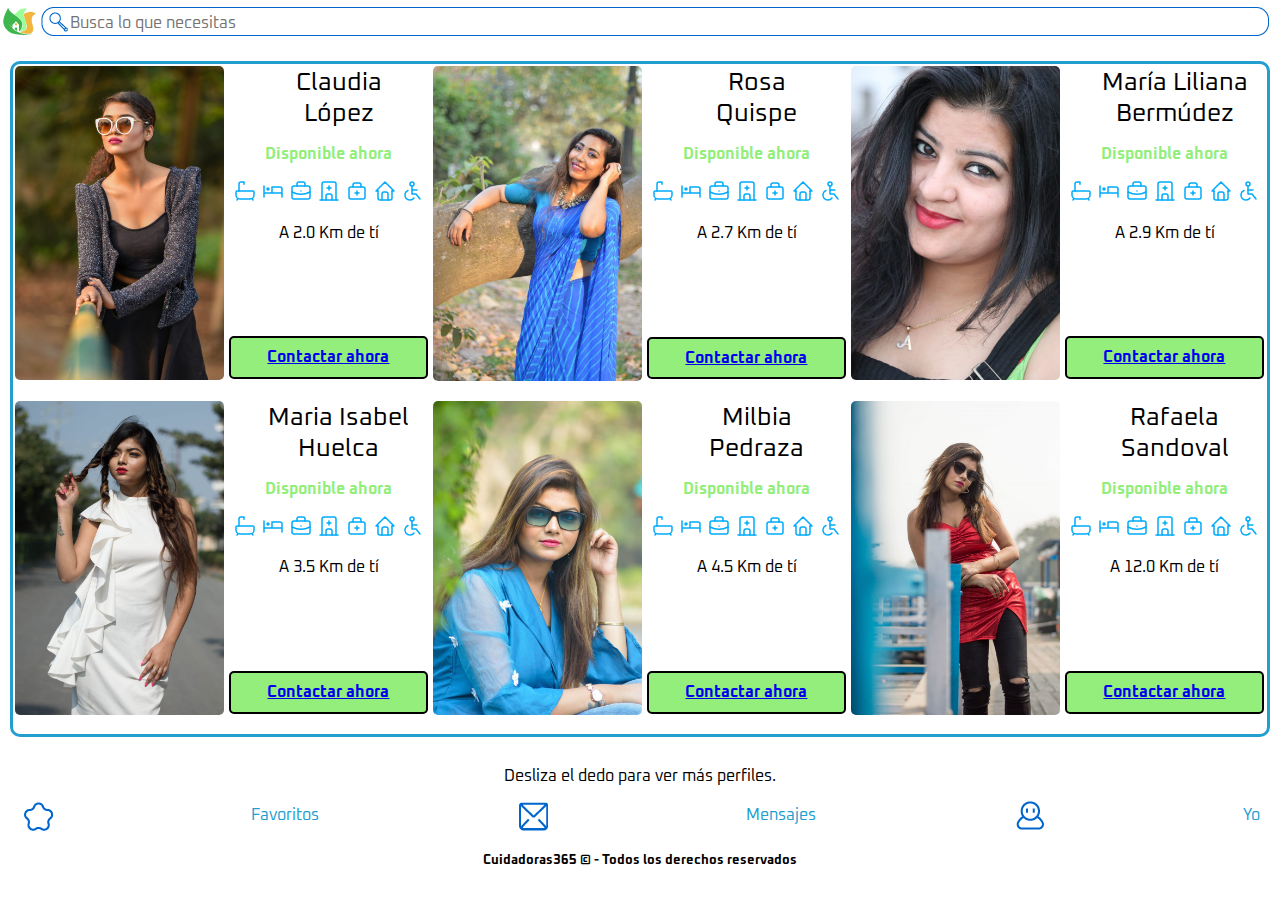
<file: index.html>
<!DOCTYPE html>
<html lang="es">
<head>
    <meta charset="UTF-8">
    <meta http-equiv="X-UA-Compatible" content="IE=edge">
    <meta name="viewport" content="width=device-width, initial-scale=1.0">
    <title>Cuidadoras 365 - Tu portal de cuidadoras, niñeras y empledas del hogar.</title>
    <link rel="icon" type="image/x-icon" href="img/favicon.gif">
    <link rel="preconnect" href="https://fonts.googleapis.com">
    <link rel="preconnect" href="https://fonts.gstatic.com" crossorigin>
    <link href="https://fonts.googleapis.com/css2?family=Comfortaa:wght@400;700&family=Oxanium&display=swap" rel="stylesheet">
    <link rel="preload" href="css/normalize.css" as="style">
    <link rel="stylesheet" href="css/normalize.css">
    <link rel="preload" href="css/styles.css" as="style">
    <link rel="stylesheet" href="css/styles.css">
</head>
<body class="contenedor-principal">
    <header class="contenedor-header">
        <section class="nav-principal">
            <div class="home">
                <a href="/home/login.html"><img src="/img/nav/barra-búsqueda_01.gif" alt="Cuidadoras365"></a>
                <img src="img/nav/barra-búsqueda_03.gif" alt="Buscar">
            </div>
            <div class="buscar">  
                <form action="submit">
                    <input 
                        class="campo__busqueda texto juntar buscar" 
                        type="search" 
                        placeholder="Busca lo que necesitas"
                        id="busqueda"
                        >
                    </form>
                </div>
            <div class="cierre">
                <img class="juntar" src="/img/nav/barra-búsqueda_05.gif" alt="">
            </div>
        </section>
    </header>
    <!--
        <nav class="contenedor-servicios texto">
        <div class="nav-bg">
            <div class="nav-bg-servicio">
                  <img class="nav-bg__img" src="img/nav/cuidadora.gif" alt="cuidadoras">

                <a class="boton" href="#">Cuidadoras</a>
            </div>
            <div class="nav-bg-servicio">
                    <img class="nav-bg__img" src="img/nav/hogar.gif" alt="Empleadas del hogar">
                <a class="boton" href="#">Empleadas <br>del hogar</a>
            </div>
            <div class="nav-bg-servicio">
                    <img class="nav-bg__img" src="img/nav/niñera.gif" alt="niñera">
                <a class="boton" href="#">Niñeras</a>
            </div>
        </div>
    </nav> 
    -->   
    <main class="contenedor-usuario">
        <section class="nav-usuario">
            <div class="nav-usuario-contenedor">
                <img class="avatar" src="./img/nav/Female-model-1.jpg" alt="modelo-1">
                <div class="texto">
                    <p class="nombre">Claudia</p>
                    <p class="nombre">López</p>
                    <p class="disponibilidad resaltado"> Disponible ahora </p>
                    <svg xmlns="http://www.w3.org/2000/svg" class="icon icon-tabler icon-tabler-bath" width="24" height="24" viewBox="0 0 24 24" stroke-width="1.5" stroke="#00abfb" fill="none" stroke-linecap="round" stroke-linejoin="round">
                        <path stroke="none" d="M0 0h24v24H0z" fill="none"/>
                        <path d="M4 12h16a1 1 0 0 1 1 1v3a4 4 0 0 1 -4 4h-10a4 4 0 0 1 -4 -4v-3a1 1 0 0 1 1 -1z" />
                        <path d="M6 12v-7a2 2 0 0 1 2 -2h3v2.25" />
                        <path d="M4 21l1 -1.5" />
                        <path d="M20 21l-1 -1.5" />
                    </svg>
                    <svg xmlns="http://www.w3.org/2000/svg" class="icon icon-tabler icon-tabler-bed" width="24" height="24" viewBox="0 0 24 24" stroke-width="1.5" stroke="#00abfb" fill="none" stroke-linecap="round" stroke-linejoin="round">
                        <path stroke="none" d="M0 0h24v24H0z" fill="none"/>
                        <path d="M3 7v11m0 -4h18m0 4v-8a2 2 0 0 0 -2 -2h-8v6" />
                        <circle cx="7" cy="10" r="1" />
                    </svg>
                    <svg xmlns="http://www.w3.org/2000/svg" class="icon icon-tabler icon-tabler-briefcase" width="24" height="24" viewBox="0 0 24 24" stroke-width="1.5" stroke="#00abfb" fill="none" stroke-linecap="round" stroke-linejoin="round">
                        <path stroke="none" d="M0 0h24v24H0z" fill="none"/>
                        <rect x="3" y="7" width="18" height="13" rx="2" />
                        <path d="M8 7v-2a2 2 0 0 1 2 -2h4a2 2 0 0 1 2 2v2" />
                        <line x1="12" y1="12" x2="12" y2="12.01" />
                        <path d="M3 13a20 20 0 0 0 18 0" />
                    </svg>
                    <svg xmlns="http://www.w3.org/2000/svg" class="icon icon-tabler icon-tabler-building-hospital" width="24" height="24" viewBox="0 0 24 24" stroke-width="1.5" stroke="#00abfb" fill="none" stroke-linecap="round" stroke-linejoin="round">
                        <path stroke="none" d="M0 0h24v24H0z" fill="none"/>
                        <line x1="3" y1="21" x2="21" y2="21" />
                        <path d="M5 21v-16a2 2 0 0 1 2 -2h10a2 2 0 0 1 2 2v16" />
                        <path d="M9 21v-4a2 2 0 0 1 2 -2h2a2 2 0 0 1 2 2v4" />
                        <line x1="10" y1="9" x2="14" y2="9" />
                        <line x1="12" y1="7" x2="12" y2="11" />
                    </svg>
                    <svg xmlns="http://www.w3.org/2000/svg" class="icon icon-tabler icon-tabler-first-aid-kit" width="24" height="24" viewBox="0 0 24 24" stroke-width="1.5" stroke="#00abfb" fill="none" stroke-linecap="round" stroke-linejoin="round">
                        <path stroke="none" d="M0 0h24v24H0z" fill="none"/>
                        <path d="M8 8v-2a2 2 0 0 1 2 -2h4a2 2 0 0 1 2 2v2" />
                        <rect x="4" y="8" width="16" height="12" rx="2" />
                        <path d="M10 14h4" />
                        <path d="M12 12v4" />
                    </svg>
                    <svg xmlns="http://www.w3.org/2000/svg" class="icon icon-tabler icon-tabler-home" width="24" height="24" viewBox="0 0 24 24" stroke-width="1.5" stroke="#00abfb" fill="none" stroke-linecap="round" stroke-linejoin="round">
                        <path stroke="none" d="M0 0h24v24H0z" fill="none"/>
                        <polyline points="5 12 3 12 12 3 21 12 19 12" />
                        <path d="M5 12v7a2 2 0 0 0 2 2h10a2 2 0 0 0 2 -2v-7" />
                        <path d="M9 21v-6a2 2 0 0 1 2 -2h2a2 2 0 0 1 2 2v6" />
                    </svg>
                    <svg xmlns="http://www.w3.org/2000/svg" class="icon icon-tabler icon-tabler-disabled" width="24" height="24" viewBox="0 0 24 24" stroke-width="1.5" stroke="#00abfb" fill="none" stroke-linecap="round" stroke-linejoin="round">
                        <path stroke="none" d="M0 0h24v24H0z" fill="none"/>
                        <circle cx="11" cy="5" r="2" />
                        <polyline points="11 7 11 15 15 15 19 20" />
                        <line x1="11" y1="11" x2="16" y2="11" />
                        <path d="M7 11.5a5 5 0 1 0 6 7.5" />
                    </svg>
                    <p>A 2.0 Km de tí</p>
                </div>
                <div class="boton boton__usuario texto">
                    <a href="./home/login.html">Contactar ahora</a>
                </div>
            </div>
            <div class="nav-usuario-contenedor">
                <img class="avatar" src="./img/nav/Female-model-2.jpg" alt="modelo-1">
                <div class="texto">
                    <p class="nombre">Rosa</p>
                    <p class="nombre">Quispe</p>
                    <p class="disponibilidad resaltado"> Disponible ahora </p>
                    <svg xmlns="http://www.w3.org/2000/svg" class="icon icon-tabler icon-tabler-bath" width="24" height="24" viewBox="0 0 24 24" stroke-width="1.5" stroke="#00abfb" fill="none" stroke-linecap="round" stroke-linejoin="round">
                        <path stroke="none" d="M0 0h24v24H0z" fill="none"/>
                        <path d="M4 12h16a1 1 0 0 1 1 1v3a4 4 0 0 1 -4 4h-10a4 4 0 0 1 -4 -4v-3a1 1 0 0 1 1 -1z" />
                        <path d="M6 12v-7a2 2 0 0 1 2 -2h3v2.25" />
                        <path d="M4 21l1 -1.5" />
                        <path d="M20 21l-1 -1.5" />
                    </svg>
                    <svg xmlns="http://www.w3.org/2000/svg" class="icon icon-tabler icon-tabler-bed" width="24" height="24" viewBox="0 0 24 24" stroke-width="1.5" stroke="#00abfb" fill="none" stroke-linecap="round" stroke-linejoin="round">
                        <path stroke="none" d="M0 0h24v24H0z" fill="none"/>
                        <path d="M3 7v11m0 -4h18m0 4v-8a2 2 0 0 0 -2 -2h-8v6" />
                        <circle cx="7" cy="10" r="1" />
                    </svg>
                    <svg xmlns="http://www.w3.org/2000/svg" class="icon icon-tabler icon-tabler-briefcase" width="24" height="24" viewBox="0 0 24 24" stroke-width="1.5" stroke="#00abfb" fill="none" stroke-linecap="round" stroke-linejoin="round">
                        <path stroke="none" d="M0 0h24v24H0z" fill="none"/>
                        <rect x="3" y="7" width="18" height="13" rx="2" />
                        <path d="M8 7v-2a2 2 0 0 1 2 -2h4a2 2 0 0 1 2 2v2" />
                        <line x1="12" y1="12" x2="12" y2="12.01" />
                        <path d="M3 13a20 20 0 0 0 18 0" />
                    </svg>
                    <svg xmlns="http://www.w3.org/2000/svg" class="icon icon-tabler icon-tabler-building-hospital" width="24" height="24" viewBox="0 0 24 24" stroke-width="1.5" stroke="#00abfb" fill="none" stroke-linecap="round" stroke-linejoin="round">
                        <path stroke="none" d="M0 0h24v24H0z" fill="none"/>
                        <line x1="3" y1="21" x2="21" y2="21" />
                        <path d="M5 21v-16a2 2 0 0 1 2 -2h10a2 2 0 0 1 2 2v16" />
                        <path d="M9 21v-4a2 2 0 0 1 2 -2h2a2 2 0 0 1 2 2v4" />
                        <line x1="10" y1="9" x2="14" y2="9" />
                        <line x1="12" y1="7" x2="12" y2="11" />
                    </svg>
                    <svg xmlns="http://www.w3.org/2000/svg" class="icon icon-tabler icon-tabler-first-aid-kit" width="24" height="24" viewBox="0 0 24 24" stroke-width="1.5" stroke="#00abfb" fill="none" stroke-linecap="round" stroke-linejoin="round">
                        <path stroke="none" d="M0 0h24v24H0z" fill="none"/>
                        <path d="M8 8v-2a2 2 0 0 1 2 -2h4a2 2 0 0 1 2 2v2" />
                        <rect x="4" y="8" width="16" height="12" rx="2" />
                        <path d="M10 14h4" />
                        <path d="M12 12v4" />
                    </svg>
                    <svg xmlns="http://www.w3.org/2000/svg" class="icon icon-tabler icon-tabler-home" width="24" height="24" viewBox="0 0 24 24" stroke-width="1.5" stroke="#00abfb" fill="none" stroke-linecap="round" stroke-linejoin="round">
                        <path stroke="none" d="M0 0h24v24H0z" fill="none"/>
                        <polyline points="5 12 3 12 12 3 21 12 19 12" />
                        <path d="M5 12v7a2 2 0 0 0 2 2h10a2 2 0 0 0 2 -2v-7" />
                        <path d="M9 21v-6a2 2 0 0 1 2 -2h2a2 2 0 0 1 2 2v6" />
                    </svg>
                    <svg xmlns="http://www.w3.org/2000/svg" class="icon icon-tabler icon-tabler-disabled" width="24" height="24" viewBox="0 0 24 24" stroke-width="1.5" stroke="#00abfb" fill="none" stroke-linecap="round" stroke-linejoin="round">
                        <path stroke="none" d="M0 0h24v24H0z" fill="none"/>
                        <circle cx="11" cy="5" r="2" />
                        <polyline points="11 7 11 15 15 15 19 20" />
                        <line x1="11" y1="11" x2="16" y2="11" />
                        <path d="M7 11.5a5 5 0 1 0 6 7.5" />
                    </svg>
                    <p>A 2.7 Km de tí</p>
                </div>
                <div class="boton boton__usuario texto">
                    <a href="./home/login.html">Contactar ahora</a>
                </div>
            </div>
            <div class="nav-usuario-contenedor">
                <img class="avatar" src="./img/nav/Female-model-3.jpg" alt="modelo-1">
                <div class="texto">
                    <p class="nombre">María Liliana</p>
                    <p class="nombre">Bermúdez</p>
                    <p class="disponibilidad resaltado"> Disponible ahora </p>
                    <svg xmlns="http://www.w3.org/2000/svg" class="icon icon-tabler icon-tabler-bath" width="24" height="24" viewBox="0 0 24 24" stroke-width="1.5" stroke="#00abfb" fill="none" stroke-linecap="round" stroke-linejoin="round">
                        <path stroke="none" d="M0 0h24v24H0z" fill="none"/>
                        <path d="M4 12h16a1 1 0 0 1 1 1v3a4 4 0 0 1 -4 4h-10a4 4 0 0 1 -4 -4v-3a1 1 0 0 1 1 -1z" />
                        <path d="M6 12v-7a2 2 0 0 1 2 -2h3v2.25" />
                        <path d="M4 21l1 -1.5" />
                        <path d="M20 21l-1 -1.5" />
                    </svg>
                    <svg xmlns="http://www.w3.org/2000/svg" class="icon icon-tabler icon-tabler-bed" width="24" height="24" viewBox="0 0 24 24" stroke-width="1.5" stroke="#00abfb" fill="none" stroke-linecap="round" stroke-linejoin="round">
                        <path stroke="none" d="M0 0h24v24H0z" fill="none"/>
                        <path d="M3 7v11m0 -4h18m0 4v-8a2 2 0 0 0 -2 -2h-8v6" />
                        <circle cx="7" cy="10" r="1" />
                    </svg>
                    <svg xmlns="http://www.w3.org/2000/svg" class="icon icon-tabler icon-tabler-briefcase" width="24" height="24" viewBox="0 0 24 24" stroke-width="1.5" stroke="#00abfb" fill="none" stroke-linecap="round" stroke-linejoin="round">
                        <path stroke="none" d="M0 0h24v24H0z" fill="none"/>
                        <rect x="3" y="7" width="18" height="13" rx="2" />
                        <path d="M8 7v-2a2 2 0 0 1 2 -2h4a2 2 0 0 1 2 2v2" />
                        <line x1="12" y1="12" x2="12" y2="12.01" />
                        <path d="M3 13a20 20 0 0 0 18 0" />
                    </svg>
                    <svg xmlns="http://www.w3.org/2000/svg" class="icon icon-tabler icon-tabler-building-hospital" width="24" height="24" viewBox="0 0 24 24" stroke-width="1.5" stroke="#00abfb" fill="none" stroke-linecap="round" stroke-linejoin="round">
                        <path stroke="none" d="M0 0h24v24H0z" fill="none"/>
                        <line x1="3" y1="21" x2="21" y2="21" />
                        <path d="M5 21v-16a2 2 0 0 1 2 -2h10a2 2 0 0 1 2 2v16" />
                        <path d="M9 21v-4a2 2 0 0 1 2 -2h2a2 2 0 0 1 2 2v4" />
                        <line x1="10" y1="9" x2="14" y2="9" />
                        <line x1="12" y1="7" x2="12" y2="11" />
                    </svg>
                    <svg xmlns="http://www.w3.org/2000/svg" class="icon icon-tabler icon-tabler-first-aid-kit" width="24" height="24" viewBox="0 0 24 24" stroke-width="1.5" stroke="#00abfb" fill="none" stroke-linecap="round" stroke-linejoin="round">
                        <path stroke="none" d="M0 0h24v24H0z" fill="none"/>
                        <path d="M8 8v-2a2 2 0 0 1 2 -2h4a2 2 0 0 1 2 2v2" />
                        <rect x="4" y="8" width="16" height="12" rx="2" />
                        <path d="M10 14h4" />
                        <path d="M12 12v4" />
                    </svg>
                    <svg xmlns="http://www.w3.org/2000/svg" class="icon icon-tabler icon-tabler-home" width="24" height="24" viewBox="0 0 24 24" stroke-width="1.5" stroke="#00abfb" fill="none" stroke-linecap="round" stroke-linejoin="round">
                        <path stroke="none" d="M0 0h24v24H0z" fill="none"/>
                        <polyline points="5 12 3 12 12 3 21 12 19 12" />
                        <path d="M5 12v7a2 2 0 0 0 2 2h10a2 2 0 0 0 2 -2v-7" />
                        <path d="M9 21v-6a2 2 0 0 1 2 -2h2a2 2 0 0 1 2 2v6" />
                    </svg>
                    <svg xmlns="http://www.w3.org/2000/svg" class="icon icon-tabler icon-tabler-disabled" width="24" height="24" viewBox="0 0 24 24" stroke-width="1.5" stroke="#00abfb" fill="none" stroke-linecap="round" stroke-linejoin="round">
                        <path stroke="none" d="M0 0h24v24H0z" fill="none"/>
                        <circle cx="11" cy="5" r="2" />
                        <polyline points="11 7 11 15 15 15 19 20" />
                        <line x1="11" y1="11" x2="16" y2="11" />
                        <path d="M7 11.5a5 5 0 1 0 6 7.5" />
                    </svg>
                    <p>A 2.9 Km de tí</p>
                </div>
                <div class="boton boton__usuario texto">
                    <a href="./home/login.html">Contactar ahora</a>
                </div>
            </div>
            <div class="nav-usuario-contenedor">
                <img class="avatar" src="./img/nav/Female-model-4.jpg" alt="modelo-1">
                <div class="texto">
                    <p class="nombre">Maria Isabel</p>
                    <p class="nombre">Huelca</p>
                    <p class="disponibilidad resaltado"> Disponible ahora </p>
                    <svg xmlns="http://www.w3.org/2000/svg" class="icon icon-tabler icon-tabler-bath" width="24" height="24" viewBox="0 0 24 24" stroke-width="1.5" stroke="#00abfb" fill="none" stroke-linecap="round" stroke-linejoin="round">
                        <path stroke="none" d="M0 0h24v24H0z" fill="none"/>
                        <path d="M4 12h16a1 1 0 0 1 1 1v3a4 4 0 0 1 -4 4h-10a4 4 0 0 1 -4 -4v-3a1 1 0 0 1 1 -1z" />
                        <path d="M6 12v-7a2 2 0 0 1 2 -2h3v2.25" />
                        <path d="M4 21l1 -1.5" />
                        <path d="M20 21l-1 -1.5" />
                    </svg>
                    <svg xmlns="http://www.w3.org/2000/svg" class="icon icon-tabler icon-tabler-bed" width="24" height="24" viewBox="0 0 24 24" stroke-width="1.5" stroke="#00abfb" fill="none" stroke-linecap="round" stroke-linejoin="round">
                        <path stroke="none" d="M0 0h24v24H0z" fill="none"/>
                        <path d="M3 7v11m0 -4h18m0 4v-8a2 2 0 0 0 -2 -2h-8v6" />
                        <circle cx="7" cy="10" r="1" />
                    </svg>
                    <svg xmlns="http://www.w3.org/2000/svg" class="icon icon-tabler icon-tabler-briefcase" width="24" height="24" viewBox="0 0 24 24" stroke-width="1.5" stroke="#00abfb" fill="none" stroke-linecap="round" stroke-linejoin="round">
                        <path stroke="none" d="M0 0h24v24H0z" fill="none"/>
                        <rect x="3" y="7" width="18" height="13" rx="2" />
                        <path d="M8 7v-2a2 2 0 0 1 2 -2h4a2 2 0 0 1 2 2v2" />
                        <line x1="12" y1="12" x2="12" y2="12.01" />
                        <path d="M3 13a20 20 0 0 0 18 0" />
                    </svg>
                    <svg xmlns="http://www.w3.org/2000/svg" class="icon icon-tabler icon-tabler-building-hospital" width="24" height="24" viewBox="0 0 24 24" stroke-width="1.5" stroke="#00abfb" fill="none" stroke-linecap="round" stroke-linejoin="round">
                        <path stroke="none" d="M0 0h24v24H0z" fill="none"/>
                        <line x1="3" y1="21" x2="21" y2="21" />
                        <path d="M5 21v-16a2 2 0 0 1 2 -2h10a2 2 0 0 1 2 2v16" />
                        <path d="M9 21v-4a2 2 0 0 1 2 -2h2a2 2 0 0 1 2 2v4" />
                        <line x1="10" y1="9" x2="14" y2="9" />
                        <line x1="12" y1="7" x2="12" y2="11" />
                    </svg>
                    <svg xmlns="http://www.w3.org/2000/svg" class="icon icon-tabler icon-tabler-first-aid-kit" width="24" height="24" viewBox="0 0 24 24" stroke-width="1.5" stroke="#00abfb" fill="none" stroke-linecap="round" stroke-linejoin="round">
                        <path stroke="none" d="M0 0h24v24H0z" fill="none"/>
                        <path d="M8 8v-2a2 2 0 0 1 2 -2h4a2 2 0 0 1 2 2v2" />
                        <rect x="4" y="8" width="16" height="12" rx="2" />
                        <path d="M10 14h4" />
                        <path d="M12 12v4" />
                    </svg>
                    <svg xmlns="http://www.w3.org/2000/svg" class="icon icon-tabler icon-tabler-home" width="24" height="24" viewBox="0 0 24 24" stroke-width="1.5" stroke="#00abfb" fill="none" stroke-linecap="round" stroke-linejoin="round">
                        <path stroke="none" d="M0 0h24v24H0z" fill="none"/>
                        <polyline points="5 12 3 12 12 3 21 12 19 12" />
                        <path d="M5 12v7a2 2 0 0 0 2 2h10a2 2 0 0 0 2 -2v-7" />
                        <path d="M9 21v-6a2 2 0 0 1 2 -2h2a2 2 0 0 1 2 2v6" />
                    </svg>
                    <svg xmlns="http://www.w3.org/2000/svg" class="icon icon-tabler icon-tabler-disabled" width="24" height="24" viewBox="0 0 24 24" stroke-width="1.5" stroke="#00abfb" fill="none" stroke-linecap="round" stroke-linejoin="round">
                        <path stroke="none" d="M0 0h24v24H0z" fill="none"/>
                        <circle cx="11" cy="5" r="2" />
                        <polyline points="11 7 11 15 15 15 19 20" />
                        <line x1="11" y1="11" x2="16" y2="11" />
                        <path d="M7 11.5a5 5 0 1 0 6 7.5" />
                    </svg>
                    <p>A 3.5 Km de tí</p>
                </div>
                <div class="boton boton__usuario texto">
                    <a href="./home/login.html">Contactar ahora</a>
                </div>
            </div>
            <div class="nav-usuario-contenedor">
                <img class="avatar" src="./img/nav/Female-model-5.jpg" alt="modelo-1">
                <div class="texto">
                    <p class="nombre">Milbia</p>
                    <p class="nombre">Pedraza</p>
                    <p class="disponibilidad resaltado"> Disponible ahora </p>
                    <svg xmlns="http://www.w3.org/2000/svg" class="icon icon-tabler icon-tabler-bath" width="24" height="24" viewBox="0 0 24 24" stroke-width="1.5" stroke="#00abfb" fill="none" stroke-linecap="round" stroke-linejoin="round">
                        <path stroke="none" d="M0 0h24v24H0z" fill="none"/>
                        <path d="M4 12h16a1 1 0 0 1 1 1v3a4 4 0 0 1 -4 4h-10a4 4 0 0 1 -4 -4v-3a1 1 0 0 1 1 -1z" />
                        <path d="M6 12v-7a2 2 0 0 1 2 -2h3v2.25" />
                        <path d="M4 21l1 -1.5" />
                        <path d="M20 21l-1 -1.5" />
                    </svg>
                    <svg xmlns="http://www.w3.org/2000/svg" class="icon icon-tabler icon-tabler-bed" width="24" height="24" viewBox="0 0 24 24" stroke-width="1.5" stroke="#00abfb" fill="none" stroke-linecap="round" stroke-linejoin="round">
                        <path stroke="none" d="M0 0h24v24H0z" fill="none"/>
                        <path d="M3 7v11m0 -4h18m0 4v-8a2 2 0 0 0 -2 -2h-8v6" />
                        <circle cx="7" cy="10" r="1" />
                    </svg>
                    <svg xmlns="http://www.w3.org/2000/svg" class="icon icon-tabler icon-tabler-briefcase" width="24" height="24" viewBox="0 0 24 24" stroke-width="1.5" stroke="#00abfb" fill="none" stroke-linecap="round" stroke-linejoin="round">
                        <path stroke="none" d="M0 0h24v24H0z" fill="none"/>
                        <rect x="3" y="7" width="18" height="13" rx="2" />
                        <path d="M8 7v-2a2 2 0 0 1 2 -2h4a2 2 0 0 1 2 2v2" />
                        <line x1="12" y1="12" x2="12" y2="12.01" />
                        <path d="M3 13a20 20 0 0 0 18 0" />
                    </svg>
                    <svg xmlns="http://www.w3.org/2000/svg" class="icon icon-tabler icon-tabler-building-hospital" width="24" height="24" viewBox="0 0 24 24" stroke-width="1.5" stroke="#00abfb" fill="none" stroke-linecap="round" stroke-linejoin="round">
                        <path stroke="none" d="M0 0h24v24H0z" fill="none"/>
                        <line x1="3" y1="21" x2="21" y2="21" />
                        <path d="M5 21v-16a2 2 0 0 1 2 -2h10a2 2 0 0 1 2 2v16" />
                        <path d="M9 21v-4a2 2 0 0 1 2 -2h2a2 2 0 0 1 2 2v4" />
                        <line x1="10" y1="9" x2="14" y2="9" />
                        <line x1="12" y1="7" x2="12" y2="11" />
                    </svg>
                    <svg xmlns="http://www.w3.org/2000/svg" class="icon icon-tabler icon-tabler-first-aid-kit" width="24" height="24" viewBox="0 0 24 24" stroke-width="1.5" stroke="#00abfb" fill="none" stroke-linecap="round" stroke-linejoin="round">
                        <path stroke="none" d="M0 0h24v24H0z" fill="none"/>
                        <path d="M8 8v-2a2 2 0 0 1 2 -2h4a2 2 0 0 1 2 2v2" />
                        <rect x="4" y="8" width="16" height="12" rx="2" />
                        <path d="M10 14h4" />
                        <path d="M12 12v4" />
                    </svg>
                    <svg xmlns="http://www.w3.org/2000/svg" class="icon icon-tabler icon-tabler-home" width="24" height="24" viewBox="0 0 24 24" stroke-width="1.5" stroke="#00abfb" fill="none" stroke-linecap="round" stroke-linejoin="round">
                        <path stroke="none" d="M0 0h24v24H0z" fill="none"/>
                        <polyline points="5 12 3 12 12 3 21 12 19 12" />
                        <path d="M5 12v7a2 2 0 0 0 2 2h10a2 2 0 0 0 2 -2v-7" />
                        <path d="M9 21v-6a2 2 0 0 1 2 -2h2a2 2 0 0 1 2 2v6" />
                    </svg>
                    <svg xmlns="http://www.w3.org/2000/svg" class="icon icon-tabler icon-tabler-disabled" width="24" height="24" viewBox="0 0 24 24" stroke-width="1.5" stroke="#00abfb" fill="none" stroke-linecap="round" stroke-linejoin="round">
                        <path stroke="none" d="M0 0h24v24H0z" fill="none"/>
                        <circle cx="11" cy="5" r="2" />
                        <polyline points="11 7 11 15 15 15 19 20" />
                        <line x1="11" y1="11" x2="16" y2="11" />
                        <path d="M7 11.5a5 5 0 1 0 6 7.5" />
                    </svg>
                    <p>A 4.5 Km de tí</p>
                </div>
                <div class="boton boton__usuario texto">
                    <a href="./home/login.html">Contactar ahora</a>
                </div>
            </div>
            <div class="nav-usuario-contenedor">
                <img class="avatar" src="./img/nav/Female-model-6.jpg" alt="modelo-1">
                <div class="texto">
                    <p class="nombre">Rafaela</p>
                    <p class="nombre">Sandoval</p>
                    <p class="disponibilidad resaltado"> Disponible ahora </p>
                    <svg xmlns="http://www.w3.org/2000/svg" class="icon icon-tabler icon-tabler-bath" width="24" height="24" viewBox="0 0 24 24" stroke-width="1.5" stroke="#00abfb" fill="none" stroke-linecap="round" stroke-linejoin="round">
                        <path stroke="none" d="M0 0h24v24H0z" fill="none"/>
                        <path d="M4 12h16a1 1 0 0 1 1 1v3a4 4 0 0 1 -4 4h-10a4 4 0 0 1 -4 -4v-3a1 1 0 0 1 1 -1z" />
                        <path d="M6 12v-7a2 2 0 0 1 2 -2h3v2.25" />
                        <path d="M4 21l1 -1.5" />
                        <path d="M20 21l-1 -1.5" />
                    </svg>
                    <svg xmlns="http://www.w3.org/2000/svg" class="icon icon-tabler icon-tabler-bed" width="24" height="24" viewBox="0 0 24 24" stroke-width="1.5" stroke="#00abfb" fill="none" stroke-linecap="round" stroke-linejoin="round">
                        <path stroke="none" d="M0 0h24v24H0z" fill="none"/>
                        <path d="M3 7v11m0 -4h18m0 4v-8a2 2 0 0 0 -2 -2h-8v6" />
                        <circle cx="7" cy="10" r="1" />
                    </svg>
                    <svg xmlns="http://www.w3.org/2000/svg" class="icon icon-tabler icon-tabler-briefcase" width="24" height="24" viewBox="0 0 24 24" stroke-width="1.5" stroke="#00abfb" fill="none" stroke-linecap="round" stroke-linejoin="round">
                        <path stroke="none" d="M0 0h24v24H0z" fill="none"/>
                        <rect x="3" y="7" width="18" height="13" rx="2" />
                        <path d="M8 7v-2a2 2 0 0 1 2 -2h4a2 2 0 0 1 2 2v2" />
                        <line x1="12" y1="12" x2="12" y2="12.01" />
                        <path d="M3 13a20 20 0 0 0 18 0" />
                    </svg>
                    <svg xmlns="http://www.w3.org/2000/svg" class="icon icon-tabler icon-tabler-building-hospital" width="24" height="24" viewBox="0 0 24 24" stroke-width="1.5" stroke="#00abfb" fill="none" stroke-linecap="round" stroke-linejoin="round">
                        <path stroke="none" d="M0 0h24v24H0z" fill="none"/>
                        <line x1="3" y1="21" x2="21" y2="21" />
                        <path d="M5 21v-16a2 2 0 0 1 2 -2h10a2 2 0 0 1 2 2v16" />
                        <path d="M9 21v-4a2 2 0 0 1 2 -2h2a2 2 0 0 1 2 2v4" />
                        <line x1="10" y1="9" x2="14" y2="9" />
                        <line x1="12" y1="7" x2="12" y2="11" />
                    </svg>
                    <svg xmlns="http://www.w3.org/2000/svg" class="icon icon-tabler icon-tabler-first-aid-kit" width="24" height="24" viewBox="0 0 24 24" stroke-width="1.5" stroke="#00abfb" fill="none" stroke-linecap="round" stroke-linejoin="round">
                        <path stroke="none" d="M0 0h24v24H0z" fill="none"/>
                        <path d="M8 8v-2a2 2 0 0 1 2 -2h4a2 2 0 0 1 2 2v2" />
                        <rect x="4" y="8" width="16" height="12" rx="2" />
                        <path d="M10 14h4" />
                        <path d="M12 12v4" />
                    </svg>
                    <svg xmlns="http://www.w3.org/2000/svg" class="icon icon-tabler icon-tabler-home" width="24" height="24" viewBox="0 0 24 24" stroke-width="1.5" stroke="#00abfb" fill="none" stroke-linecap="round" stroke-linejoin="round">
                        <path stroke="none" d="M0 0h24v24H0z" fill="none"/>
                        <polyline points="5 12 3 12 12 3 21 12 19 12" />
                        <path d="M5 12v7a2 2 0 0 0 2 2h10a2 2 0 0 0 2 -2v-7" />
                        <path d="M9 21v-6a2 2 0 0 1 2 -2h2a2 2 0 0 1 2 2v6" />
                    </svg>
                    <svg xmlns="http://www.w3.org/2000/svg" class="icon icon-tabler icon-tabler-disabled" width="24" height="24" viewBox="0 0 24 24" stroke-width="1.5" stroke="#00abfb" fill="none" stroke-linecap="round" stroke-linejoin="round">
                        <path stroke="none" d="M0 0h24v24H0z" fill="none"/>
                        <circle cx="11" cy="5" r="2" />
                        <polyline points="11 7 11 15 15 15 19 20" />
                        <line x1="11" y1="11" x2="16" y2="11" />
                        <path d="M7 11.5a5 5 0 1 0 6 7.5" />
                    </svg>
                    <p>A 12.0 Km de tí</p>
                </div>
                <div class="boton boton__usuario texto">
                    <a href="./home/login.html">Contactar ahora</a>
                </div>
            </div>
                <!--
                    <svg xmlns="http://www.w3.org/2000/svg" class="icon icon-tabler icon-tabler-user" width="100" height="100" viewBox="0 0 24 24" stroke-width="1.5" stroke="#00abfb" fill="none" stroke-linecap="round" stroke-linejoin="round">
                        <path stroke="none" d="M0 0h24v24H0z" fill="none"/>
                        <circle cx="12" cy="7" r="4" />
                        <path d="M6 21v-2a4 4 0 0 1 4 -4h4a4 4 0 0 1 4 4v2" />
                    </svg>
                    <div class="nav-usuario__2 border-radius">
                        <svg xmlns="http://www.w3.org/2000/svg" class="icon icon-tabler icon-tabler-user" width="100" height="100" viewBox="0 0 24 24" stroke-width="1.5" stroke="#00abfb" fill="none" stroke-linecap="round" stroke-linejoin="round">
                            <path stroke="none" d="M0 0h24v24H0z" fill="none"/>
                            <circle cx="12" cy="7" r="4" />
                            <path d="M6 21v-2a4 4 0 0 1 4 -4h4a4 4 0 0 1 4 4v2" />
                        </svg>
                    </div>
                    <div class="nav-usuario__3 border-radius">
                        <svg xmlns="http://www.w3.org/2000/svg" class="icon icon-tabler icon-tabler-user" width="100" height="100" viewBox="0 0 24 24" stroke-width="1.5" stroke="#00abfb" fill="none" stroke-linecap="round" stroke-linejoin="round">
                            <path stroke="none" d="M0 0h24v24H0z" fill="none"/>
                            <circle cx="12" cy="7" r="4" />
                    <path d="M6 21v-2a4 4 0 0 1 4 -4h4a4 4 0 0 1 4 4v2" />
                </svg>
            </div>
            <div class="nav-usuario__4 border-radius">
                <svg xmlns="http://www.w3.org/2000/svg" class="icon icon-tabler icon-tabler-user" width="100" height="100" viewBox="0 0 24 24" stroke-width="1.5" stroke="#00abfb" fill="none" stroke-linecap="round" stroke-linejoin="round">
                    <path stroke="none" d="M0 0h24v24H0z" fill="none"/>
                    <circle cx="12" cy="7" r="4" />
                    <path d="M6 21v-2a4 4 0 0 1 4 -4h4a4 4 0 0 1 4 4v2" />
                </svg>
            </div>
            <div class="nav-usuario__5 border-radius">
                <svg xmlns="http://www.w3.org/2000/svg" class="icon icon-tabler icon-tabler-user" width="100" height="100" viewBox="0 0 24 24" stroke-width="1.5" stroke="#00abfb" fill="none" stroke-linecap="round" stroke-linejoin="round">
                    <path stroke="none" d="M0 0h24v24H0z" fill="none"/>
                    <circle cx="12" cy="7" r="4" />
                    <path d="M6 21v-2a4 4 0 0 1 4 -4h4a4 4 0 0 1 4 4v2" />
                </svg>
            </div>
            <div class="nav-usuario__6 border-radius">
                <svg xmlns="http://www.w3.org/2000/svg" class="icon icon-tabler icon-tabler-user" width="100" height="100" viewBox="0 0 24 24" stroke-width="1.5" stroke="#00abfb" fill="none" stroke-linecap="round" stroke-linejoin="round">
                    <path stroke="none" d="M0 0h24v24H0z" fill="none"/>
                    <circle cx="12" cy="7" r="4" />
                    <path d="M6 21v-2a4 4 0 0 1 4 -4h4a4 4 0 0 1 4 4v2" />
                </svg>
            </div>
            <div class="nav-usuario__7 border-radius">
                <svg xmlns="http://www.w3.org/2000/svg" class="icon icon-tabler icon-tabler-user" width="100" height="100" viewBox="0 0 24 24" stroke-width="1.5" stroke="#00abfb" fill="none" stroke-linecap="round" stroke-linejoin="round">
                    <path stroke="none" d="M0 0h24v24H0z" fill="none"/>
                    <circle cx="12" cy="7" r="4" />
                    <path d="M6 21v-2a4 4 0 0 1 4 -4h4a4 4 0 0 1 4 4v2" />
                </svg>
            </div>
            <div class="nav-usuario__8 border-radius">
                <svg xmlns="http://www.w3.org/2000/svg" class="icon icon-tabler icon-tabler-user" width="100" height="100" viewBox="0 0 24 24" stroke-width="1.5" stroke="#00abfb" fill="none" stroke-linecap="round" stroke-linejoin="round">
                    <path stroke="none" d="M0 0h24v24H0z" fill="none"/>
                    <circle cx="12" cy="7" r="4" />
                    <path d="M6 21v-2a4 4 0 0 1 4 -4h4a4 4 0 0 1 4 4v2" />
                </svg>
            </div>
            <div class="nav-usuario__9 border-radius">
                <svg xmlns="http://www.w3.org/2000/svg" class="icon icon-tabler icon-tabler-user" width="100" height="100" viewBox="0 0 24 24" stroke-width="1.5" stroke="#00abfb" fill="none" stroke-linecap="round" stroke-linejoin="round">
                    <path stroke="none" d="M0 0h24v24H0z" fill="none"/>
                    <circle cx="12" cy="7" r="4" />
                    <path d="M6 21v-2a4 4 0 0 1 4 -4h4a4 4 0 0 1 4 4v2" />
                </svg>
                
            </div>
        -->
        </section>
    </main>
    <footer class="contenedor-footer">
        <p class="descripcion texto">
            Desliza el dedo para ver más perfiles.
        </p>
        <div class="nav-profile">
            <img src="/img/nav/favoritos_off.gif" alt="favoritos"><a href="#" class="texto nav-profile__enlace">Favoritos</a>
            <img src="/img/nav/correo_off.gif" alt="correo"><a href="#" class="texto nav-profile__enlace">Mensajes</a>
            <img src="/img/nav/perfil_off.gif" alt="perfil"><a href="#" class="texto nav-profile__enlace">Yo</a>
        </div>
        <h5 class="texto centrar">Cuidadoras365 &copy; - Todos los derechos reservados</h3>
    </footer>
</body>
</html>
</file>
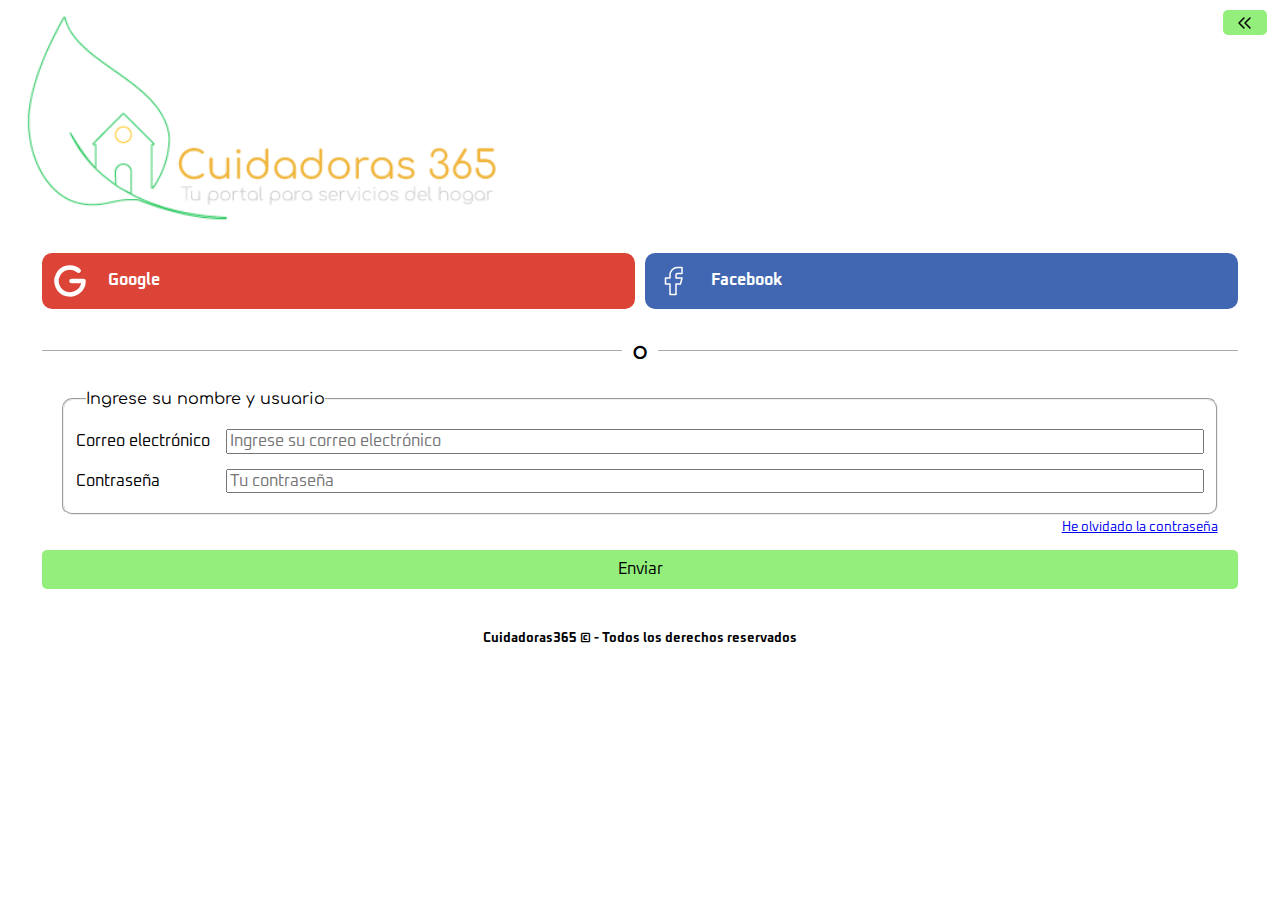
<file: home/login.html>
<!DOCTYPE html>
<html lang="es">
    <head>
        <meta charset="UTF-8">
        <meta http-equiv="X-UA-Compatible" content="IE=edge">
        <meta name="viewport" content="width=device-width, initial-scale=1.0">
        <title>Cuidadoras 365 - Tu portal de cuidadoras, niñeras y empledas del hogar.</title>
        <link rel="icon" type="image/x-icon" href="../img/favicon.gif">
        <link rel="preconnect" href="https://fonts.googleapis.com">
        <link rel="preconnect" href="https://fonts.gstatic.com" crossorigin>
        <link href="https://fonts.googleapis.com/css2?family=Comfortaa:wght@400;700&family=Oxanium&display=swap" rel="stylesheet">
        <link rel="preload" href="../css/normalize.css" as="style">
        <link rel="stylesheet" href="../css/normalize.css">
        <link rel="preload" href="../css/styles.css" as="style">
        <link rel="stylesheet" href="../css/styles.css">
    </head>
    <body>
        <main>
            <nav>
                <a href="javascript:history.back()" class="boton boton__atras texto">
                    <svg xmlns="http://www.w3.org/2000/svg" class="icon icon-tabler icon-tabler-chevrons-left" width="24" height="24" viewBox="0 0 24 24" stroke-width="1.5" stroke="#000000" fill="none" stroke-linecap="round" stroke-linejoin="round">
                        <path stroke="none" d="M0 0h24v24H0z" fill="none"/>
                        <polyline points="11 7 6 12 11 17" />
                        <polyline points="17 7 12 12 17 17" />
                      </svg>
                    Atrás
                </a>
                <a href="../index.html">
                    <img class="imagen imagen__login margen-10" src="../img/logo_alpha_3e.png" alt="Cuidadoras365">
                </a>
            </nav>
            <!--
                <section>
                    <div class="centrar margen-10">
                        <h2 class="titulo titulo__noDisponible fuente__700"> La página que estás viendo aún no está lista, vuelve más tarde</h2>
                    </div>
                </section>
            -->       
            <section class="contenedor-login">
                <div class="contenedor-campos texto margen-10">
                    <a class="boton__RRSS boton__RRSS-google" href="#">
                        <svg xmlns="http://www.w3.org/2000/svg" class="icon icon-tabler icon-tabler-brand-google" width="36" height="36" viewBox="0 0 24 24" stroke-width="3" stroke="#ffffff" fill="none" stroke-linecap="round" stroke-linejoin="round">
                            <path stroke="none" d="M0 0h24v24H0z" fill="none"/>
                            <path d="M17.788 5.108a9 9 0 1 0 3.212 6.892h-8" />
                        </svg>
                        Google
                    </a>
                    <a class="boton__RRSS boton__RRSS-facebook" href="#">
                        <svg xmlns="http://www.w3.org/2000/svg" class="icon icon-tabler icon-tabler-brand-facebook" width="36" height="36" viewBox="0 0 24 24" stroke-width="1" stroke="#ffffff" fill="none" stroke-linecap="round" stroke-linejoin="round">
                            <path stroke="none" d="M0 0h24v24H0z" fill="none"/>
                            <path d="M7 10v4h3v7h4v-7h3l1 -4h-4v-2a1 1 0 0 1 1 -1h3v-4h-3a5 5 0 0 0 -5 5v2h-3" />
                        </svg>
                        Facebook
                    </a>
                </div>
                <div class="contenedor-campos centrar margen-10">
                    <hr>
                    <h2 class="titulo">o</h2>
                    <hr>
                </div>
            <form action="./lopd.html" method="get">
                <fieldset class="formulario">
                    <legend class="titulo margen-10">Ingrese su nombre y usuario</legend>
                    <div class="ancho-100">
                        <div class="contenedor-campos texto">
                            <label class="" for="">Correo electrónico</label>
                            <input class="ancho-100" type="email" placeholder="Ingrese su correo electrónico">
                        </div>    
                        <div class="contenedor-campos texto">
                            <label class="" for="">Contraseña</label>
                            <input class="ancho-100" type="password" placeholder="Tu contraseña">
                        </div>
                    </div>
                </fieldset>
                <a href="#" class="contenedor-campos__OlvidarPW texto pequeño">He olvidado la contraseña</a>
                    <div class="contenedor-campos centrar padding-10">
                        <input class="boton__enviar boton texto" type="submit" value="Enviar">
                    </div>           
            </form>
            <h5 class="texto centrar">Cuidadoras365 &copy; - Todos los derechos reservados</h3>
        </section>
        </main>
    </body>
</html>
</file>
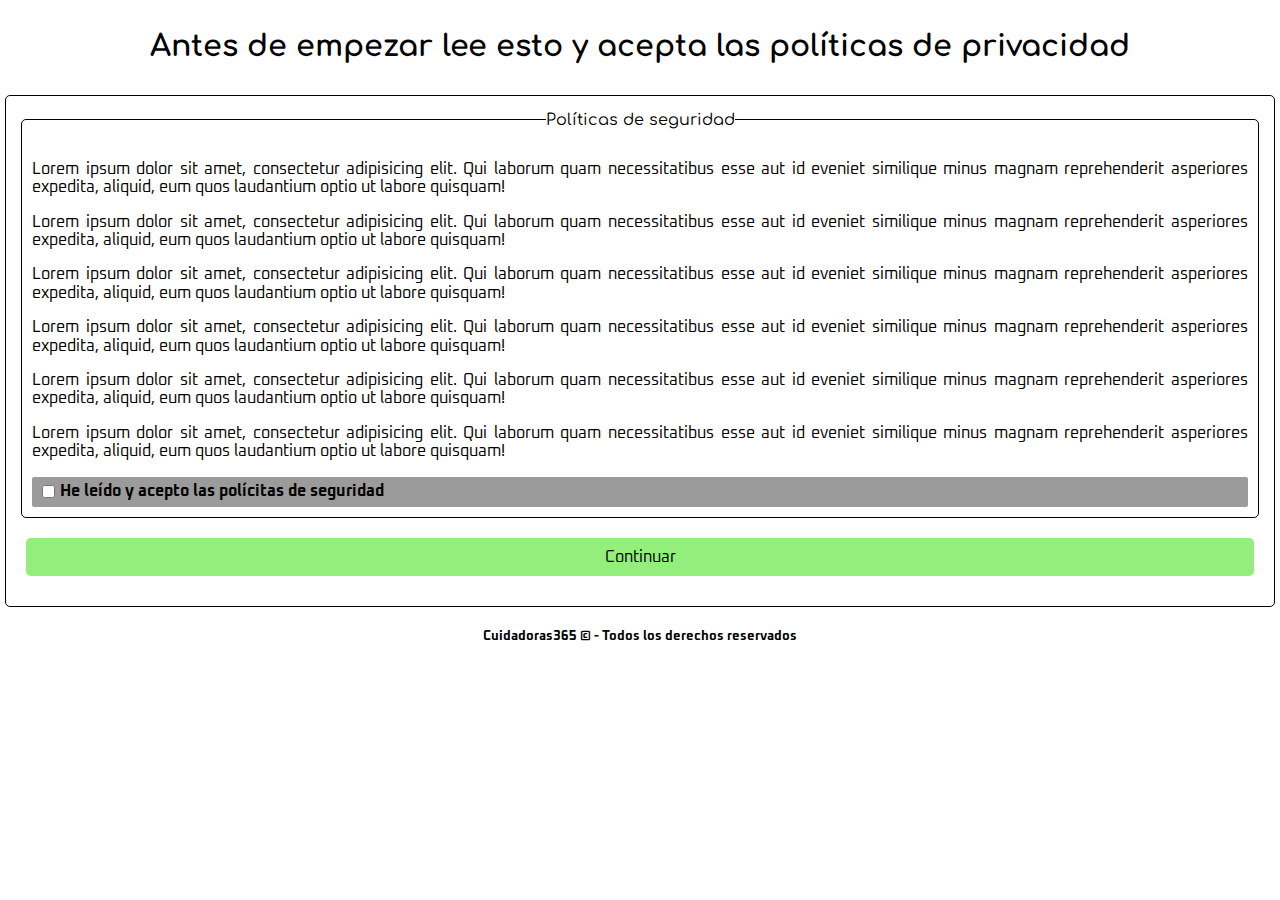
<file: home/lopd.html>
<!DOCTYPE html>
<html lang="es">
<head>
    <meta charset="UTF-8">
    <meta http-equiv="X-UA-Compatible" content="IE=edge">
    <meta name="viewport" content="width=device-width, initial-scale=1.0">
    <title>Cuidadoras 365 - Tu portal de cuidadoras, niñeras y empledas del hogar - LOPD</title>
    <link rel="icon" type="image/x-icon" href="../img/favicon.gif">
    <link rel="preconnect" href="https://fonts.googleapis.com">
    <link rel="preconnect" href="https://fonts.gstatic.com" crossorigin>
    <link href="https://fonts.googleapis.com/css2?family=Comfortaa:wght@400;700&family=Oxanium&display=swap" rel="stylesheet">
    <link rel="preload" href="../css/normalize.css" as="style">
    <link rel="stylesheet" href="../css/normalize.css">
    <link rel="preload" href="../css/styles.css" as="style">
    <link rel="stylesheet" href="../css/styles.css">
</head>
<body>
    <main>
        <p class="titulo titulo__LOPD">Antes de empezar lee esto y acepta las políticas de privacidad</p>
        <section>

            <form class="contenedor-LOPD texto">
                <fieldset>
                    <Legend class="titulo">Políticas de seguridad</Legend>
                    <p class="texto">Lorem ipsum dolor sit amet, consectetur adipisicing elit. Qui laborum quam necessitatibus esse aut id eveniet similique minus magnam reprehenderit asperiores expedita, aliquid, eum quos laudantium optio ut labore quisquam!</p>
                    <p class="texto">Lorem ipsum dolor sit amet, consectetur adipisicing elit. Qui laborum quam necessitatibus esse aut id eveniet similique minus magnam reprehenderit asperiores expedita, aliquid, eum quos laudantium optio ut labore quisquam!</p>
                    <p class="texto">Lorem ipsum dolor sit amet, consectetur adipisicing elit. Qui laborum quam necessitatibus esse aut id eveniet similique minus magnam reprehenderit asperiores expedita, aliquid, eum quos laudantium optio ut labore quisquam!</p>
                    <p class="texto">Lorem ipsum dolor sit amet, consectetur adipisicing elit. Qui laborum quam necessitatibus esse aut id eveniet similique minus magnam reprehenderit asperiores expedita, aliquid, eum quos laudantium optio ut labore quisquam!</p>
                    <p class="texto">Lorem ipsum dolor sit amet, consectetur adipisicing elit. Qui laborum quam necessitatibus esse aut id eveniet similique minus magnam reprehenderit asperiores expedita, aliquid, eum quos laudantium optio ut labore quisquam!</p>
                    <p class="texto">Lorem ipsum dolor sit amet, consectetur adipisicing elit. Qui laborum quam necessitatibus esse aut id eveniet similique minus magnam reprehenderit asperiores expedita, aliquid, eum quos laudantium optio ut labore quisquam!</p>
                    <div class="contenedor-LOPD__checkbox">
                        <input type="checkbox"> He leído y acepto las polícitas de seguridad
                    </div>
                </fieldset>
                <div class="contenedor-campos centrar padding-10">
                    <input class="boton__enviar boton texto" type="submit" value="Continuar">
                </div>       
            </form>
            <h5 class="texto centrar">Cuidadoras365 &copy; - Todos los derechos reservados</h3>
        </section>
    </main>
    
</body>
</html>
</file>
<file: css/styles.css>
:root {
    --fuenteTitulos: 'Comfortaa';
    --fuentetextos: 'Oxanium' ;
    --Primario: rgb(252, 152, 4);
    --Secundario: rgb(147, 238, 124);
    --Terciario: rgb(34, 158, 207);
    --blanco: #ffffcc;
    --negro: #2c2c2c;
    --negro_transparente:rgba(0,0,0, 0.6);
    --Google:rgb(219,68,55);
    --Facebook:rgb(66,103,178);
}
html {
    box-sizing: border-box;
    font-size: 62.5%;
}
body {
    font-size: 16px;
}
*, *:before, *:after {
    box-sizing: inherit;
}

/*HOME*/
html, body {
    min-height: 100%;
}
hr {
    display: block;
    position: relative;
    padding: 0;
    margin: .8rem auto;
    height: 0;
    width: 100%;
    max-height: 0;
    font-size: 1px;
    line-height: 1;
    clear: both;
    border: none;
    border-top: 1px solid #aaaaaa;
    border-bottom: 1px solid #ffffff;
 }
 .avatar {
    width: 100%;
    border-radius: 0.5rem;
 }
.boton {
    grid-row: 2 / 3;
    text-decoration: none;
    text-align: center;
    background-color: var(--Secundario);
    padding: 1rem;
    border-radius: 2rem;
    margin: 0.5rem;
    border: solid;
    border-width: .2rem;
    transition: background-color .5s ease;
}
.boton__atras {
    display: flex;
    align-items: center;
    position: absolute;
    right: 1%;
    max-height: 2.5rem;
    border: none;
    border-radius: 0.5rem;
    color: var(--negro);
    margin: 1rem auto;
    font-size: 0rem;
}
.boton__atras:hover {
    font-size: 1.5rem;
}
.boton:hover {
    background-color: var(--Primario);
    font-weight: bold;
    color: var(--blanco);
}
.boton__enviar {
    border-radius: 0.5rem;
    border: none;    
}
.boton__RRSS {
    display: flex;
    text-decoration: none;
    align-items: center;
    border-radius: 1rem;
    gap: 2rem;
    padding: 1rem;
    color: white;
    font-weight: 700;
    width: 95%;
    margin: 0.4rem auto;
    /*transition: background-color .5s ease;*/
}
.boton__RRSS-google {
    background-color: var(--Google);
}
.boton__RRSS-facebook {
    background-color: var(--Facebook);
}
.boton__usuario {
    grid-column: 2 / 3;
    border-radius: 0.5rem;
    font-weight: bold;
    width: 95%;
    margin-top: -4.4rem;
}
.buscar {
    flex: 1;
    background-image: url(/img/nav/barra-búsqueda_04.gif);
    background-repeat: repeat-x;
    background-size: contain;
    vertical-align:top;
    height: 4.2rem;
}
.campo__busqueda {
    border: none;
    padding-top: .5rem;
}
.cierre {
    flex: 0 0 2rem;
}
.contenedor-campos {
    display: flex;
    margin-bottom: 0.5rem;
    gap: 1rem;
    align-items: center;
}
.contenedor-campos label {
    flex: 0 0 14rem;
    margin: 0.5rem 0;
    max-width: 14rem;
}
.contenedor-campos input {
    flex: 1;
    margin: 0.5rem 0;
}
.contenedor-campos__OlvidarPW {
    display: flex;
    font-size: smaller;
    justify-content: right;
    width: 95%;
    margin: 0 auto;
}
.contenedor-header {
    grid-row: 1;
}
.contenedor-footer {
    grid-row: 4 / 7;
}
.contenedor-login {
    display: flex;
    flex-direction: column;
}
@media (min-width: 768px) {
    .contenedor-login {
        display: grid;
        flex-direction: row;
        width: 95%;
        margin: 0 auto;
}
    .contenedor-campos {
    }
    .contenedor-login h5 {
        flex-direction: row;
    }
    .imagen__login {
        max-height: 30rem;
        max-width: 50rem;
    }
}
.contenedor-principal {
    display: grid;
    /*grid-template-rows: 7% 20% 58% 3.75% 7.5% 3.75%;*/
    align-items: center;
}
.contenedor-servicios {
    grid-row: 2;
    margin: 0rem;
}
.contenedor-usuario {
    grid-row: 3;
    padding: 1rem 0;
}
.descripcion {
    margin: 1rem auto;
    padding: 0.5rem;
    display: flex;
    justify-content: center;
}
.formulario {
    border-radius: 1rem;
    width: 95%;
    margin: 1rem auto 0.5rem;
}
.home {
    flex: 0 0 7.2rem;
}
.nav-bg {
    display: grid;
    grid-template-columns:repeat(3, 1fr);
    justify-content: space-evenly;
    width: 95%;
    margin: 0 1rem;
    gap: 1rem;
}
.nav-bg__img {
    margin: 0 auto;
}
.nav-bg-servicio {
    display: grid;
    align-items: center;
    border:solid;
    border-width: 1px;
    border-radius: 2rem;
    border-color: var(--Terciario);
    min-height: 12rem;
}
.nav-principal {
    display: flex;
    margin: 0 auto;
    width: 100%;
}
.nav-profile {
    display: flex;
    justify-content: space-between;
    align-items: center;
    margin: 0 2rem;
}
.nav-profile__enlace {
    text-decoration: none;
    color: var(--Terciario);
}
.nav-profile__enlace:hover {
    color: var(--Primario);
}
.nav-usuario {
    display: flex;
    flex-direction: column;
    grid-template-columns: repeat(3,1fr);
    justify-content: center;
    text-align: center;
    border:rgb(34, 158, 207);
    border-style:solid;
    border-radius: 1rem;
    margin: 0.5rem 1rem;
}
.nav-usuario-contenedor {
    width: 100%;
    display: grid;
    grid-template-columns: 1fr 1fr;
    justify-items: center;
    align-items:flex-start;
    margin: 0.2rem;
    margin-bottom: 1.5rem;
}
.nombre {
    grid-column: 2 / 3;
    width: 100%;
    margin: 0.25rem 1rem;
    font-size: 2.5rem;
}
.disponibilidad {
    grid-column: 2 / 3;
    grid-row: 1 / 2;
}
@media (min-width: 768px) {
    .nav-usuario {
        display: grid;
    }
}

/* Utilidades */
.resaltado {
    color:var(--Secundario);
    font-weight: bold;
}
.border-radius {
    border-radius: 1rem;
    background-color: var(--blanco);
    margin: 1rem auto;
}
.border-radius:hover {
    background-color: var(--Terciario);
}
.texto {
    font-family: var(--fuentetextos);
}
.titulo {
    font-family: var(--fuenteTitulos);
    margin: 0.5rem auto;
}
.titulo__noDisponible{
    background-color: rgb(252, 54, 4);
    color: var(--blanco);
}
.fuente__700 {
    font-weight: bold;
}
.juntar {
    margin-left: -.4rem;
}
.centrar {
    text-align: center;
}
.margen-10 {
    margin: 1rem;
}
.ancho-100{
    width: 100%;
}
.ancho-95 {
    width: 95%;
}
.imagen {
    width: 90%;
    align-items: center;
}
.padding-10 {
    padding: 1rem;
}
.flex-column {
    flex-direction: column;
    justify-content: center;
}

/*LOPD*/
.titulo__LOPD {
    font-weight: bold;
    text-align: center;
    font-size: 3rem;
    margin: 3rem auto;
}
.contenedor-LOPD,
.contenedor-LOPD fieldset {
    margin: 0.5rem;
    text-align: justify;
    border: solid 1px;
    border-radius: 0.5rem;
    padding: 1rem;
}
.contenedor-LOPD__checkbox {
    font-weight: bold;
    width: 100%;
    background-color: rgb(155, 155, 155);
    min-height: 3rem;
    display: flex;
    align-items: center;
    padding: 0 1rem;
    gap: 0.5rem;
    border-radius: 0.2rem;
}
</file>
